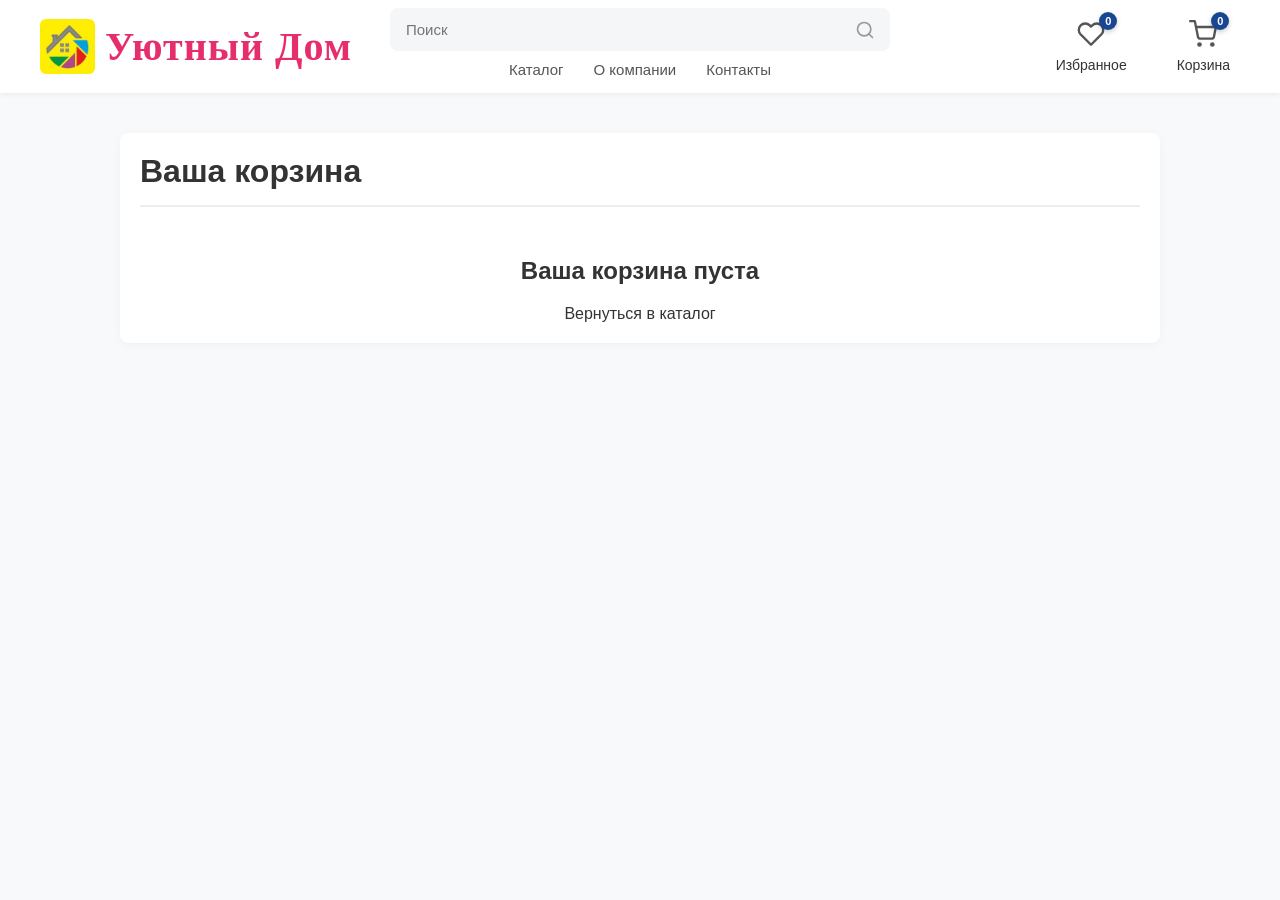
<file: cart.html>
<!DOCTYPE html>
<html lang="ru">
<head>
    <meta charset="UTF-8">
    <meta name="viewport" content="width=device-width, initial-scale=1.0">
    <title>Корзина — УЮТНЫЙ ДОМ</title>
    <link rel="stylesheet" href="style.css">
</head>
<body>
            <header class="site-header">
        <a href="index.html" class="logo">
    <img src="images/logo.jpg" alt="Логотип">
    Уютный Дом
</a>
        <div class="header-center">
            <div class="search-container">
                <input type="text" id="search-input" placeholder="Поиск">
                <svg width="20" height="20" viewBox="0 0 24 24" fill="none" stroke="#999" stroke-width="2" stroke-linecap="round" stroke-linejoin="round">
                    <circle cx="11" cy="11" r="8"></circle>
                    <line x1="21" y1="21" x2="16.65" y2="16.65"></line>
                </svg>
            </div>
            <nav class="main-nav">
                <a href="index.html">Каталог</a>
                <a href="about.html">О компании</a>
                <a href="contacts.html">Контакты</a>
            </nav>
        </div>
                <div class="header-right">
            <a href="favorites.html" class="fav-link">
                <div class="cart-icon-wrapper">
                    <svg width="28" height="28" viewBox="0 0 24 24" fill="none" stroke="currentColor" stroke-width="2" stroke-linecap="round" stroke-linejoin="round">
                        <path d="M20.84 4.61a5.5 5.5 0 0 0-7.78 0L12 5.67l-1.06-1.06a5.5 5.5 0 0 0-7.78 7.78l1.06 1.06L12 21.23l7.78-7.78 1.06-1.06a5.5 5.5 0 0 0 0-7.78z"></path>
                    </svg>
                    <span class="fav-count">0</span>
                </div>
                <span style="margin-top: 5px;">Избранное</span>
            </a>
            <a href="cart.html" class="cart-link" id="cart-icon">
                <div class="cart-icon-wrapper">
                    <svg width="28" height="28" viewBox="0 0 24 24" fill="none" stroke="currentColor" stroke-width="2" stroke-linecap="round" stroke-linejoin="round">
                        <circle cx="9" cy="21" r="1"></circle>
                        <circle cx="20" cy="21" r="1"></circle>
                        <path d="M1 1h4l2.68 13.39a2 2 0 0 0 2 1.61h9.72a2 2 0 0 0 2-1.61L23 6H6"></path>
                    </svg>
                    <span id="cart-count">0</span>
                </div>
                <span style="margin-top: 5px;">Корзина</span>
            </a>
        </div>
    </header>
    <div class="cart-page">
        <h1>Ваша корзина</h1>
        <div id="cart-items">
        </div>
        <div class="cart-summary" id="cart-summary" style="display: none;">
            <div class="cart-total">
                Итого: <span id="cart-total-price">0 руб</span>
            </div>
            <button class="checkout-btn" onclick="checkout()">Оформить заказ</button>
        </div>
        <div id="empty-cart-message" style="display: none; text-align: center; margin-top: 50px;">
            <h2>Ваша корзина пуста</h2>
            <a href="index.html" class="back-link">Вернуться в каталог</a>
        </div>
    </div>
    <script src="products-data.js"></script>
    <script src="cart.js"></script>
    <script src="cart-page.js"></script>
</body>
</html>
</file>
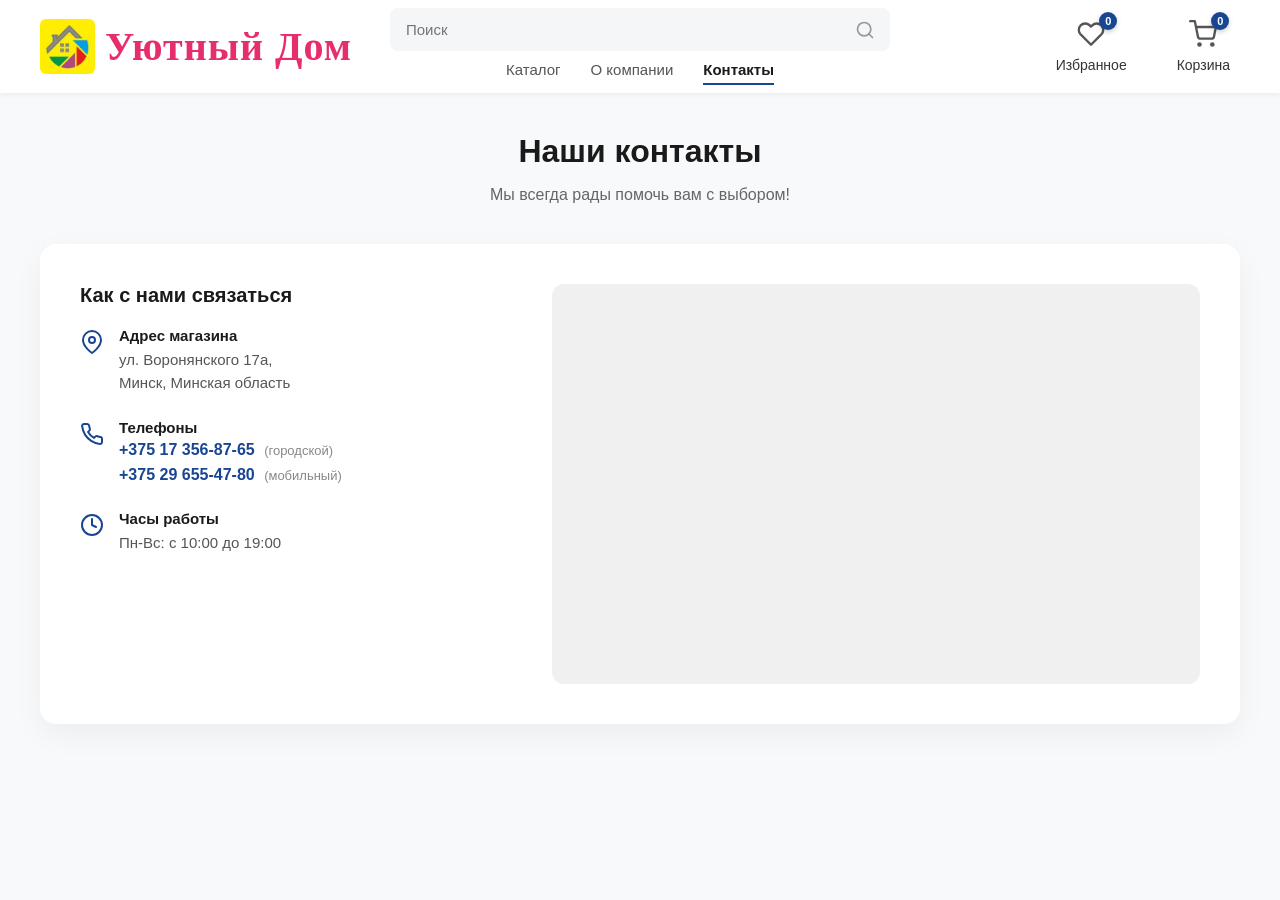
<file: contacts.html>
<!DOCTYPE html>
<html lang="ru">
<head>
    <meta charset="UTF-8">
    <meta name="viewport" content="width=device-width, initial-scale=1.0">
    <title>Контакты — УЮТНЫЙ ДОМ</title>
    <link rel="stylesheet" href="style.css">
    <style>
        /* стили страницы контактов */
        .contacts-container {
            max-width: 1200px;
            margin: 40px auto;
            padding: 0 20px;
        }

        .contacts-header {
            text-align: center;
            margin-bottom: 40px;
        }
        .contacts-header h1 {
            font-size: 32px;
            margin-bottom: 10px;
            color: #1a1a1a;
        }
        .contacts-header p {
            color: #666;
            font-size: 16px;
        }

        .contacts-grid {
            display: grid;
            grid-template-columns: 1fr 1.5fr;
            gap: 40px;
            background: #fff;
            padding: 40px;
            border-radius: 16px;
            box-shadow: 0 10px 30px rgba(0,0,0,0.05);
        }

        /* левая колонка с информацией */
        .contact-info h3 {
            font-size: 20px;
            margin-top: 0;
            margin-bottom: 20px;
            color: #1a1a1a;
        }
        .contact-item {
            display: flex;
            gap: 15px;
            margin-bottom: 25px;
        }
        .contact-item svg {
            color: #194693;
            flex-shrink: 0;
            margin-top: 3px;
        }
        .contact-item-text strong {
            display: block;
            font-size: 15px;
            color: #1a1a1a;
            margin-bottom: 5px;
        }
        .contact-item-text span {
            font-size: 15px;
            color: #555;
            line-height: 1.5;
        }
        .contact-item-text a {
            color: #194693;
            text-decoration: none;
            font-weight: bold;
            font-size: 18px;
        }
        .contact-item-text a:hover {
            text-decoration: underline;
        }

        /* правая колонка с картой */
        .map-container {
            width: 100%;
            height: 400px;
            border-radius: 12px;
            overflow: hidden;
            background: #f0f0f0;
        }
        .map-container iframe {
            width: 100%;
            height: 100%;
            border: none;
        }

        @media (max-width: 900px) {
            .contacts-grid {
                grid-template-columns: 1fr;
            }
            .map-container {
                height: 300px;
            }
        }
    </style>
</head>
<body>

    <!-- шапка сайта -->
    <header class="site-header">
        <a href="index.html" class="logo">
    <img src="images/logo.jpg" alt="Логотип">
    Уютный Дом
</a>
        <div class="header-center">
            <div class="search-container">
                <input type="text" id="search-input" placeholder="Поиск">
                <svg width="20" height="20" viewBox="0 0 24 24" fill="none" stroke="#999" stroke-width="2" stroke-linecap="round" stroke-linejoin="round"><circle cx="11" cy="11" r="8"></circle><line x1="21" y1="21" x2="16.65" y2="16.65"></line></svg>
            </div>
            <nav class="main-nav">
                <a href="index.html">Каталог</a>
                <a href="about.html">О компании</a>
                <a href="contacts.html" class="active">Контакты</a>
            </nav>
        </div>
        <div class="header-right">
            <a href="favorites.html" class="fav-link">
                <div class="cart-icon-wrapper">
                    <svg width="28" height="28" viewBox="0 0 24 24" fill="none" stroke="currentColor" stroke-width="2" stroke-linecap="round" stroke-linejoin="round"><path d="M20.84 4.61a5.5 5.5 0 0 0-7.78 0L12 5.67l-1.06-1.06a5.5 5.5 0 0 0-7.78 7.78l1.06 1.06L12 21.23l7.78-7.78 1.06-1.06a5.5 5.5 0 0 0 0-7.78z"></path></svg>
                    <span class="fav-count">0</span>
                </div>
                <span style="margin-top: 5px;">Избранное</span>
            </a>
            <a href="cart.html" class="cart-link" id="cart-icon">
                <div class="cart-icon-wrapper">
                    <svg width="28" height="28" viewBox="0 0 24 24" fill="none" stroke="currentColor" stroke-width="2" stroke-linecap="round" stroke-linejoin="round"><circle cx="9" cy="21" r="1"></circle><circle cx="20" cy="21" r="1"></circle><path d="M1 1h4l2.68 13.39a2 2 0 0 0 2 1.61h9.72a2 2 0 0 0 2-1.61L23 6H6"></path></svg>
                    <span id="cart-count">0</span>
                </div>
                <span style="margin-top: 5px;">Корзина</span>
            </a>
        </div>
    </header>

    <!-- основа -->
    <div class="contacts-container">
        <div class="contacts-header">
            <h1>Наши контакты</h1>
            <p>Мы всегда рады помочь вам с выбором!</p>
        </div>

        <div class="contacts-grid">
            
            <!-- информация -->
            <div class="contact-info">
                <h3>Как с нами связаться</h3>
                
                                <div class="contact-item">
                    <svg width="24" height="24" viewBox="0 0 24 24" fill="none" stroke="currentColor" stroke-width="2" stroke-linecap="round" stroke-linejoin="round"><path d="M21 10c0 7-9 13-9 13s-9-6-9-13a9 9 0 0 1 18 0z"></path><circle cx="12" cy="10" r="3"></circle></svg>
                    <div class="contact-item-text">
                        <strong>Адрес магазина</strong>
                        <span>ул. Воронянского 17а,<br>Минск, Минская область</span>
                    </div>
                </div>

                <div class="contact-item">
                    <svg width="24" height="24" viewBox="0 0 24 24" fill="none" stroke="currentColor" stroke-width="2" stroke-linecap="round" stroke-linejoin="round"><path d="M22 16.92v3a2 2 0 0 1-2.18 2 19.79 19.79 0 0 1-8.63-3.07 19.5 19.5 0 0 1-6-6 19.79 19.79 0 0 1-3.07-8.67A2 2 0 0 1 4.11 2h3a2 2 0 0 1 2 1.72 12.84 12.84 0 0 0 .7 2.81 2 2 0 0 1-.45 2.11L8.09 9.91a16 16 0 0 0 6 6l1.27-1.27a2 2 0 0 1 2.11-.45 12.84 12.84 0 0 0 2.81.7A2 2 0 0 1 22 16.92z"></path></svg>
                    <div class="contact-item-text">
                        <strong>Телефоны</strong>
                        <div style="display: flex; flex-direction: column; gap: 5px; margin-top: 5px;">
                            <a href="tel:+375173568765" style="font-size: 16px;">+375 17 356-87-65 <span style="font-size: 13px; color: #888; font-weight: normal; margin-left: 5px;">(городской)</span></a>
                            <a href="tel:+375296554780" style="font-size: 16px;">+375 29 655-47-80 <span style="font-size: 13px; color: #888; font-weight: normal; margin-left: 5px;">(мобильный)</span></a>
                        </div>
                    </div>
                </div>

                <div class="contact-item">
                    <svg width="24" height="24" viewBox="0 0 24 24" fill="none" stroke="currentColor" stroke-width="2" stroke-linecap="round" stroke-linejoin="round"><circle cx="12" cy="12" r="10"></circle><polyline points="12 6 12 12 16 14"></polyline></svg>
                    <div class="contact-item-text">
                        <strong>Часы работы</strong>
                        <span>Пн-Вс: с 10:00 до 19:00</span>
                    </div>
                </div>
            </div>

            <!-- карта -->
            <div class="map-container">
                <iframe src="https://yandex.by/map-widget/v1/?ll=27.547036%2C53.878384&z=17&pt=27.547036,53.878384,pm2rdm" width="100%" height="100%" frameborder="0" allowfullscreen="true"></iframe>
            </div>

        </div>

    </div>

    <script src="products-data.js"></script>
    <script src="cart.js"></script>
</body>
</html>
</file>
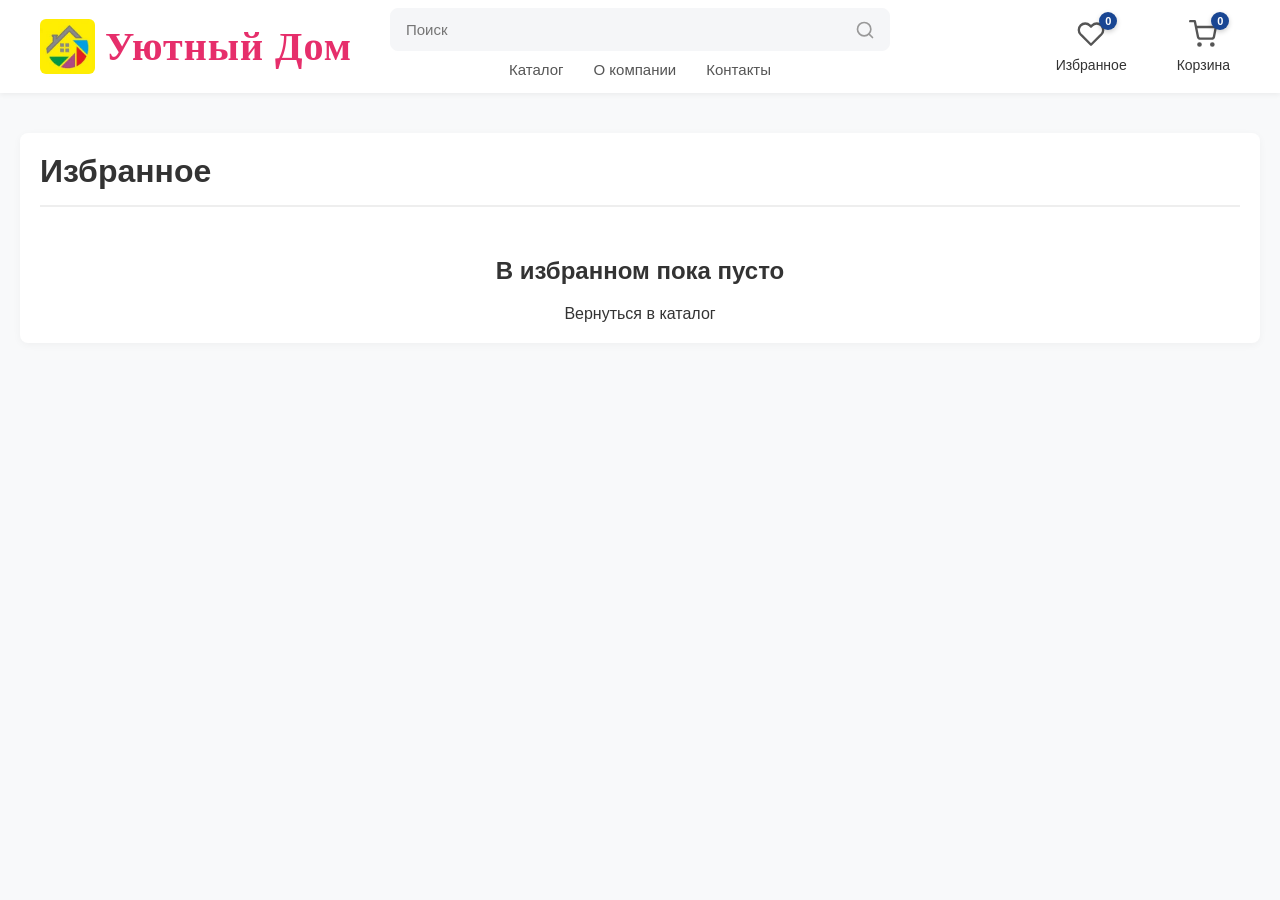
<file: favorites.html>
<!DOCTYPE html>
<html lang="ru">
<head>
    <meta charset="UTF-8">
    <meta name="viewport" content="width=device-width, initial-scale=1.0">
    <title>Избранное — УЮТНЫЙ ДОМ</title>
    <link rel="stylesheet" href="style.css">
</head>
<body>

    <!-- шапка сайта -->
    <header class="site-header">
        <a href="index.html" class="logo">
    <img src="images/logo.jpg" alt="Логотип">
    Уютный Дом
</a>
        <div class="header-center">
            <div class="search-container">
                <input type="text" id="search-input" placeholder="Поиск">
                <svg width="20" height="20" viewBox="0 0 24 24" fill="none" stroke="#999" stroke-width="2" stroke-linecap="round" stroke-linejoin="round"><circle cx="11" cy="11" r="8"></circle><line x1="21" y1="21" x2="16.65" y2="16.65"></line></svg>
            </div>
            <nav class="main-nav">
                <a href="index.html">Каталог</a>
                <a href="about.html">О компании</a>
                <a href="contacts.html">Контакты</a>
            </nav>
        </div>
        <div class="header-right">
            <a href="favorites.html" class="fav-link">
                <div class="cart-icon-wrapper">
                    <svg width="28" height="28" viewBox="0 0 24 24" fill="none" stroke="currentColor" stroke-width="2" stroke-linecap="round" stroke-linejoin="round"><path d="M20.84 4.61a5.5 5.5 0 0 0-7.78 0L12 5.67l-1.06-1.06a5.5 5.5 0 0 0-7.78 7.78l1.06 1.06L12 21.23l7.78-7.78 1.06-1.06a5.5 5.5 0 0 0 0-7.78z"></path></svg>
                    <span class="fav-count">0</span>
                </div>
                <span style="margin-top: 5px;">Избранное</span>
            </a>
            <a href="cart.html" class="cart-link" id="cart-icon">
                <div class="cart-icon-wrapper">
                    <svg width="28" height="28" viewBox="0 0 24 24" fill="none" stroke="currentColor" stroke-width="2" stroke-linecap="round" stroke-linejoin="round"><circle cx="9" cy="21" r="1"></circle><circle cx="20" cy="21" r="1"></circle><path d="M1 1h4l2.68 13.39a2 2 0 0 0 2 1.61h9.72a2 2 0 0 0 2-1.61L23 6H6"></path></svg>
                    <span id="cart-count">0</span>
                </div>
                <span style="margin-top: 5px;">Корзина</span>
            </a>
        </div>
    </header>

    <!-- контейнер для избранного -->
    <div class="cart-page" style="max-width: 1200px;">
        <h1>Избранное</h1>
        <div class="products-grid" id="favorites-container" style="margin-top: 20px;"></div>
        
        <div id="empty-fav-message" style="display: none; text-align: center; margin-top: 50px;">
            <h2>В избранном пока пусто</h2>
            <a href="index.html"  class="back-link">Вернуться в каталог</a>
        </div>
    </div>

    <script src="products-data.js"></script>
    <script src="cart.js"></script>
    <script src="favorites-page.js"></script>
</body>
</html>
</file>
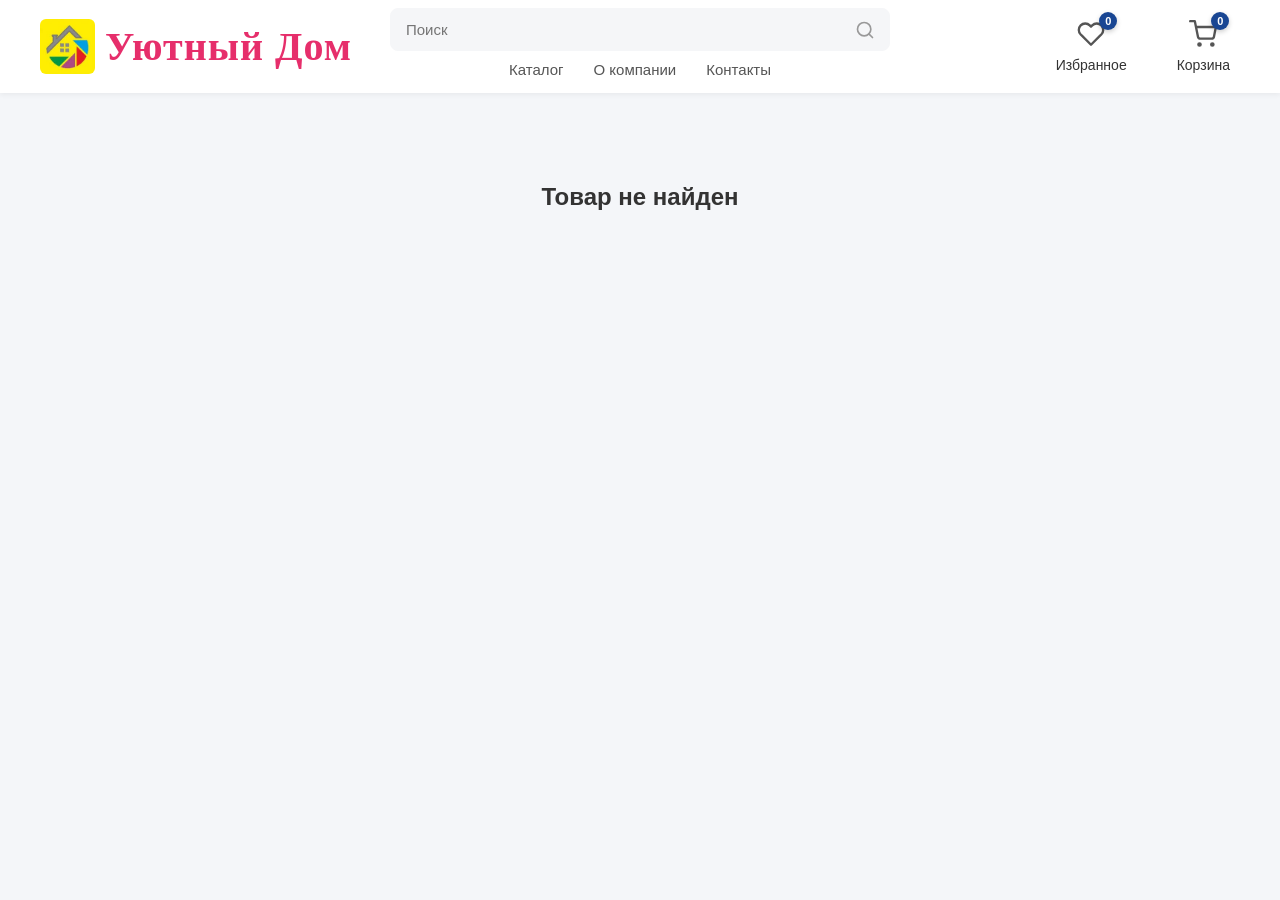
<file: product.html>
<!DOCTYPE html>
<html lang="ru">
<head>
    <meta charset="UTF-8">
    <meta name="viewport" content="width=device-width, initial-scale=1.0">
    <title>Товар — УЮТНЫЙ ДОМ</title>
    <link rel="stylesheet" href="style.css">
    <style>
        /* общие настройки */
        body {
            background-color: #f4f6f9;
        }

        .product-wrapper {
            max-width: 1200px;
            margin: 40px auto;
            padding: 0 20px;
        }

        /* верхняя карточка */
        .product-card-top {
            display: flex;
            gap: 50px;
            background: #ffffff;
            border-radius: 16px;
            padding: 40px;
            box-shadow: 0 10px 30px rgba(0, 0, 0, 0.05);
            margin-bottom: 30px;
        }

        /* блок с фото */
        .product-image-block {
            flex: 1.2;
            display: flex;
            justify-content: center;
            align-items: center;
            background: #fdfdfd;
            border-radius: 12px;
            padding: 20px;
            position: relative;
            overflow: hidden;
            height: 500px;
            width: 100%;
        }
        .product-image-block img {
            width: 100%;
            height: 100%;
            object-fit: cover;
            transition: transform 0.3s ease;
        }

                /* Стили для кнопок-стрелочек */
        .slider-btn {
            position: absolute;
            top: 50%;
            transform: translateY(-50%);
            background: rgba(255, 255, 255, 0.8);
            border: 1px solid #ddd;
            border-radius: 50%;
            width: 40px;
            height: 40px;
            cursor: pointer;
            font-size: 18px;
            color: #333;
            z-index: 10;
            display: flex;
            align-items: center;
            justify-content: center;
            transition: background 0.2s, box-shadow 0.2s;
        }
        .slider-btn:hover {
            background: #fff;
            box-shadow: 0 2px 8px rgba(0,0,0,0.15);
        }
        .prev-btn { left: 10px; }
        .next-btn { right: 10px; }
        
        .product-image-block img:hover {
            transform: scale(1.05);
        }

        /* блок с информацией */
        .product-info-block {
            flex: 1;
            display: flex;
            flex-direction: column;
            justify-content: center;
        }

        .product-brand {
            font-size: 13px;
            text-transform: uppercase;
            letter-spacing: 1px;
            color: #e6a117;
            font-weight: bold;
            margin-bottom: 10px;
        }

        .product-title {
            font-size: 28px;
            color: #1a1a1a;
            margin: 0 0 15px 0;
            line-height: 1.3;
            font-weight: 700;
        }

        .product-short-desc {
            color: #777;
            font-size: 15px;
            line-height: 1.5;
            margin-bottom: 25px;
        }

        /* цена и кнопка */
        .product-price-row {
            display: flex;
            align-items: baseline;
            gap: 15px;
            margin-bottom: 25px;
        }

        .price-current {
            font-size: 36px;
            font-weight: 800;
            color: #1a1a1a;
        }

        .price-old {
            font-size: 18px;
            color: #aaa;
            text-decoration: line-through;
        }

        .action-buttons {
            display: flex;
            gap: 15px;
            margin-top: 10px;
        }

        /* Стили для выбора размера */
                /* Стили для выбора размера (карточки) */
        .size-options {
            display: flex;
            gap: 10px;
            margin-bottom: 25px;
            flex-wrap: wrap;
        }
        .size-card {
            border: 2px solid #eee;
            border-radius: 8px;
            padding: 10px 15px;
            cursor: pointer;
            text-align: center;
            transition: all 0.2s;
            background: #fff;
            min-width: 100px;
        }
        .size-card:hover {
            border-color: #c5d5f5;
        }
        .size-card.active {
            border-color: #194693;
            background: #f0f4ff;
            box-shadow: 0 0 0 1px #194693;
        }
        .size-card .size-title {
            font-weight: bold;
            color: #333;
            font-size: 15px;
            margin-bottom: 5px;
        }
        .size-card .size-price {
            font-size: 13px;
            color: #777;
        }
        .size-card.active .size-title,
        .size-card.active .size-price {
            color: #194693;
        }

        .btn-add-cart {
            background-color: #1a1a1a;
            color: white;
            border: none;
            padding: 16px 30px;
            border-radius: 10px;
            font-weight: bold;
            font-size: 16px;
            cursor: pointer;
            flex: 1;
            transition: background-color 0.3s;
        }
        .btn-add-cart:hover {
            background-color: #333;
        }

        .btn-add-fav {
            background-color: #1a1a1a;
            color: white;
            border: none;
            padding: 16px 30px;
            border-radius: 10px;
            font-weight: bold;
            font-size: 16px;
            cursor: pointer;
            flex: 1;
            transition: background-color 0.3s;
            display: flex;
            align-items: center;
            justify-content: center;
        }
        .btn-add-fav:hover {
            background-color: #333;
        }

        /* блок описания и характеристик */
        .product-details {
            background: #ffffff;
            border-radius: 16px;
            padding: 40px;
            box-shadow: 0 10px 30px rgba(0, 0, 0, 0.05);
        }

        .product-details h2 {
            font-size: 22px;
            color: #1a1a1a;
            margin-top: 0;
            margin-bottom: 20px;
            padding-bottom: 15px;
            border-bottom: 1px solid #eee;
        }

        .product-description {
            color: #444;
            line-height: 1.8;
            font-size: 17px; /* Увеличили шрифт */
            margin-bottom: 40px;
            max-width: 800px; /* Ограничили ширину колонки */
        }

        .specs-table {
            width: 100%;
            border-collapse: collapse;
        }
        .specs-table tr {
            border-bottom: 1px dashed #eee;
            transition: background 0.2s;
        }
        .specs-table tr:hover {
            background-color: #fafafa;
        }
        .specs-table td {
            padding: 15px 10px;
            font-size: 15px;
            color: #555;
        }
        .specs-table td:first-child {
            color: #888;
            width: 40%;
        }
        .specs-table td:last-child {
            font-weight: 600;
            color: #1a1a1a;
        }
    </style>
</head>
<body>

    <!-- шапка сайта -->
            <header class="site-header">
        <a href="index.html" class="logo">
    <img src="images/logo.jpg" alt="Логотип">
    Уютный Дом
</a>
        <div class="header-center">
            <div class="search-container">
                <input type="text" id="search-input" placeholder="Поиск">
                <svg width="20" height="20" viewBox="0 0 24 24" fill="none" stroke="#999" stroke-width="2" stroke-linecap="round" stroke-linejoin="round">
                    <circle cx="11" cy="11" r="8"></circle>
                    <line x1="21" y1="21" x2="16.65" y2="16.65"></line>
                </svg>
            </div>
            
            <nav class="main-nav">
                <a href="index.html">Каталог</a>
                <a href="about.html">О компании</a>
                <a href="contacts.html">Контакты</a>
            </nav>
        </div>

                <div class="header-right">
            <a href="favorites.html" class="fav-link">
                <div class="cart-icon-wrapper">
                    <!-- Иконка сердечка -->
                    <svg width="28" height="28" viewBox="0 0 24 24" fill="none" stroke="currentColor" stroke-width="2" stroke-linecap="round" stroke-linejoin="round">
                        <path d="M20.84 4.61a5.5 5.5 0 0 0-7.78 0L12 5.67l-1.06-1.06a5.5 5.5 0 0 0-7.78 7.78l1.06 1.06L12 21.23l7.78-7.78 1.06-1.06a5.5 5.5 0 0 0 0-7.78z"></path>
                    </svg>
                    <span class="fav-count">0</span>
                </div>
                <span style="margin-top: 5px;">Избранное</span>
            </a>

            <a href="cart.html" class="cart-link" id="cart-icon">
                <div class="cart-icon-wrapper">
                    <svg width="28" height="28" viewBox="0 0 24 24" fill="none" stroke="currentColor" stroke-width="2" stroke-linecap="round" stroke-linejoin="round">
                        <circle cx="9" cy="21" r="1"></circle>
                        <circle cx="20" cy="21" r="1"></circle>
                        <path d="M1 1h4l2.68 13.39a2 2 0 0 0 2 1.61h9.72a2 2 0 0 0 2-1.61L23 6H6"></path>
                    </svg>
                    <span id="cart-count">0</span>
                </div>
                <span style="margin-top: 5px;">Корзина</span>
            </a>
        </div>
    </header>

    <div class="product-wrapper" id="product-page">
        <!-- Сюда JS вставит данные -->
    </div>

    <script src="products-data.js"></script>
    <script src="cart.js"></script>
    <script src="product.js"></script>
</body>
</html>
</file>
<file: style.css>
/* общие настройки для всего сайта */
body {
    font-family: Arial, sans-serif;
    margin: 0;
    padding: 0;
    background-color: #f8f9fa;
    color: #333;
}

        /* Стили для полноэкранного просмотра фото */
        .image-modal {
            display: none; /* По умолчанию скрыто */
            position: fixed;
            z-index: 9999;
            left: 0;
            top: 0;
            width: 100%;
            height: 100%;
            background-color: rgba(0, 0, 0, 0.85); /* Темный полупрозрачный фон */
            backdrop-filter: blur(5px); /* Легкое размытие фона */
            align-items: center;
            justify-content: center;
            cursor: zoom-out;
        }

        .image-modal img {
            max-width: 90%;
            max-height: 90%;
            border-radius: 8px;
            box-shadow: 0 10px 30px rgba(0,0,0,0.5);
            object-fit: contain;
            animation: zoomIn 0.3s ease;
        }

        /* Кнопка закрытия (крестик) */
        .close-modal {
            position: absolute;
            top: 20px;
            right: 30px;
            color: white;
            font-size: 40px;
            font-weight: bold;
            cursor: pointer;
            transition: color 0.2s;
        }
        .close-modal:hover {
            color: #e62e6b;
        }

        @keyframes zoomIn {
            from { transform: scale(0.9); opacity: 0; }
            to { transform: scale(1); opacity: 1; }
        }

                /* Стили для стрелок в модальном окне */
        .modal-btn {
            position: absolute;
            top: 50%;
            transform: translateY(-50%);
            background: rgba(255, 255, 255, 0.2);
            border: none;
            color: white;
            font-size: 40px;
            width: 60px;
            height: 60px;
            border-radius: 50%;
            cursor: pointer;
            display: flex;
            align-items: center;
            justify-content: center;
            transition: background 0.2s, transform 0.2s;
            z-index: 10000;
        }

        .modal-btn:hover {
            background: rgba(255, 255, 255, 0.4);
            transform: translateY(-50%) scale(1.1);
        }

        .modal-btn.prev {
            left: 40px;
        }

        .modal-btn.next {
            right: 40px;
        }

        /* На мобильных делаем стрелки чуть меньше */
        @media (max-width: 768px) {
            .modal-btn {
                width: 45px;
                height: 45px;
                font-size: 24px;
            }
            .modal-btn.prev { left: 10px; }
            .modal-btn.next { right: 10px; }
        }

/* шапка сайта */
.site-header {
    position: relative;
    display: flex;
    justify-content: space-between;
    align-items: center;
    padding: 15px 40px;
    background-color: #ffffff;
    box-shadow: 0 2px 5px rgba(0,0,0,0.05);
    gap: 10px;
}
.logo {
    display: flex;
    align-items: center;
    gap: 10px;
    font-family: 'Georgia', 'Times New Roman', serif;
    font-weight: bold;
    font-size: 40px;
    color: #e62e6b;
    text-decoration: none;
    letter-spacing: 1px;
    flex: 0 0 auto;
    min-width: auto;
    white-space: nowrap;
}

.logo img {
    height: 55px;
    width: auto;
    border-radius: 6px;
}
.contacts {
    font-weight: bold;
    font-size: 18px;
}

.main-container {
    display: flex;
    justify-content: flex-start;
    max-width: 100%;
    padding-left: 50px;
    gap: 50px;
    padding-right: 100px;
}

/* боковая панель */
.sidebar-filters {
    width: 250px;
    background: #ffffff;
    padding: 20px;
    border-radius: 8px;
    box-shadow: 0 2px 8px rgba(0,0,0,0.04);
    height: fit-content;
    margin-top: 100px;
}
.sidebar-filters h3 {
    margin-top: 0;
    border-bottom: 1px solid #eee;
    padding-bottom: 10px;
}
.filter-group {
    margin-bottom: 20px;
}
.filter-group h4 {
    margin-bottom: 10px;
    color: #666;
}
.filter-group label {
    display: block;
    margin-bottom: 8px;
    cursor: pointer;
    font-size: 14px;
}

/* сетка с карточками товаров */
.products-grid {
    display: grid;
    grid-template-columns: repeat(4, 1fr);
    gap: 20px;
    width: 100%;
    flex-grow: 1;
    margin-top: 20px;
    align-content: start;
}

/* карточка товара */
.product-card {
    background: #ffffff;
    border-radius: 8px;
    padding: 20px;
    position: relative;
    box-shadow: 0 2px 8px rgba(0,0,0,0.04);
    display: flex;
    flex-direction: column;
    justify-content: space-between;
    transition: transform 0.2s;
    cursor: pointer;
}
.product-card:hover {
    transform: translateY(-5px);
}

.product-image {
    width: 100%;
    height: 200px;
    display: flex;
    align-items: center;
    justify-content: center;
    margin-bottom: 15px;
    margin-top: 15px;
    overflow: hidden;
    border-radius: 8px;
}
.product-image img {
    width: 100%;
    height: 100%;
    object-fit: contain;
}

/* ссылка на название товара */
.product-title {
    font-size: 14px;
    color: #0c1a30;
    text-decoration: none;
    font-weight: 500;
    margin-bottom: 10px;
    display: block;
    line-height: 1.4;
    position: relative;
    pointer-events: none;
}

.product-title:hover {
    color: #0056b3;
}

/* цена */
.product-price {
    font-size: 18px;
    font-weight: bold;
    margin: 10px 0;
    color: #111;
}

/* "В корзину" */
.buy-button {
    background-color: #194693;
    color: white;
    border: none;
    padding: 10px;
    border-radius: 6px;
    font-weight: bold;
    cursor: pointer;
    width: 100%;
    transition: background-color 0.2s;
    position: relative;
}
.buy-button:hover {
    background-color: #12346e;
}
.header-right {
    display: flex;
    align-items: center;
    gap: 30px;
    flex: 0 0 auto;
    justify-content: flex-end;
    white-space: nowrap;
}

/* стили для корзины */
.cart-link {
    display: flex;
    flex-direction: column;
    align-items: center;
    justify-content: center;
    text-decoration: none;
    color: #333;
    font-size: 14px;
    padding: 5px 10px;
    border-radius: 8px;
    transition: color 0.2s, background 0.2s;
    gap: 4px;
    position: relative;
}

.cart-link:hover {
    color: #e6a117;
    background: #fdfbf7;
}

/* контейнер для иконки и бейджа */
.cart-icon-wrapper {
    position: relative;
    display: flex;
    justify-content: center;
    align-items: center;
}

.cart-link svg {
    color: #555;
    transition: color 0.2s;
}

.cart-link:hover svg {
    color: #e6a117;
}

/* стили для бейджа */
#cart-count {
    position: absolute;
    top: -8px;
    right: -12px;
    background-color: #194693;
    color: white;
    font-size: 11px;
    font-weight: bold;
    width: 18px;
    height: 18px;
    display: flex;
    align-items: center;
    justify-content: center;
    border-radius: 50%;
    box-shadow: 0 2px 5px rgba(0,0,0,0.2);
    font-family: Arial, sans-serif;
}
/* стили для страницы корзины */
.cart-page {
    max-width: 1000px;
    margin: 40px auto;
    padding: 20px;
    background: #fff;
    border-radius: 8px;
    box-shadow: 0 2px 8px rgba(0,0,0,0.04);
}

.cart-page h1 {
    margin-top: 0;
    border-bottom: 2px solid #eee;
    padding-bottom: 15px;
}

.cart-item {
    display: flex;
    align-items: center;
    justify-content: space-between;
    padding: 15px 0;
    border-bottom: 1px solid #eee;
}

.cart-item-info {
    display: flex;
    align-items: center;
    gap: 20px;
    flex: 1;
}

.cart-item-image {
    width: 80px;
    height: 80px;
    object-fit: contain;
}

.cart-item-title {
    font-weight: bold;
    color: #0c1a30;
    text-decoration: none;
    transition: color 0.2s;
}

.cart-item-title:hover {
    color: #194693;
    text-decoration: underline;
}

.cart-item-price {
    color: #666;
    font-size: 14px;
}

.cart-item-controls {
    display: flex;
    align-items: center;
    gap: 15px;
}

.quantity-btn {
    background: #f0f4ff;
    border: none;
    color: #194693;
    font-size: 18px;
    width: 30px;
    height: 30px;
    border-radius: 4px;
    cursor: pointer;
    font-weight: bold;
}
.quantity-btn:hover {
    background: #dce6ff;
}

.remove-btn {
    background: none;
    border: none;
    color: #e62e6b;
    font-size: 20px;
    cursor: pointer;
    padding: 0 10px;
}
.remove-btn:hover {
    color: #b01e4f;
}

.cart-summary {
    margin-top: 30px;
    display: flex;
    justify-content: space-between;
    align-items: center;
    background: #f8f9fa;
    padding: 20px;
    border-radius: 8px;
}

.cart-total {
    font-size: 22px;
    font-weight: bold;
}

.cart-total span {
    color: #194693;
}

.checkout-btn {
    background-color: #e62e6b;
    color: white;
    border: none;
    padding: 12px 30px;
    border-radius: 6px;
    font-weight: bold;
    font-size: 16px;
    cursor: pointer;
    transition: background 0.2s;
}
.checkout-btn:hover {
    background-color: #b01e4f;
}

.tabs-container {
    display: flex;
    gap: 5px;
    flex-wrap: wrap;
    margin-bottom: 15px;
}

.tab-label {
    cursor: pointer;
    flex: 1; 
    text-align: center;
}

/* прячем инпуты */
.tab-label input[type="checkbox"],
.tab-label input[type="radio"] {
    display: none;
}

/* стиль самой кнопки */
.tab-label span {
    display: block;
    padding: 8px 5px;
    background: #f0f4ff;
    border: 1px solid #dce6ff;
    border-radius: 6px;
    font-size: 13px;
    color: #194693;
    transition: all 0.2s;
    font-weight: bold;
}

/* эффект при наведении мыши */
.tab-label span:hover {
    background: #dce6ff;
}

.tab-label input:checked + span {
    background: #c5d5f5;
    border-color: #a8bce8;
    color: #0c1a30;
}

/* контейнер для подфильтров */
.sub-filters {
    margin-top: 10px;
    padding-left: 10px;
    border-left: 2px solid #194693;
    animation: fadeIn 0.3s ease-in-out;
}

.sub-filters label {
    display: block;
    margin-bottom: 8px;
    cursor: pointer;
    font-size: 14px;
    color: #333;
}

@keyframes fadeIn {
    from { opacity: 0; transform: translateY(-5px); }
    to { opacity: 1; transform: translateY(0); }
}

/* контейнер для поиска */
.search-container {
    flex: 1;
    max-width: 100%;
    width: 100%;
    position: relative;
    display: flex;
    align-items: center;
    margin-left: 0;
}

/* строка ввода */
.search-container input {
    width: 100%;
    background-color: #f5f6f8;
    border: 1px solid #f5f6f8;
    border-radius: 8px;
    padding: 12px 15px;
    padding-right: 45px;
    font-size: 15px;
    color: #333;
    outline: none;
    transition: border-color 0.2s, background-color 0.2s;
    font-family: Arial, sans-serif;
}

.search-container input:focus {
    border-color: #d0d0d0;
    background-color: #ffffff;
}

.search-container svg {
    position: absolute;
    right: 15px;
    pointer-events: none;
}

/* стили для ссылки "Вернуться в каталог" в корзине */
#empty-cart-message a {
    color: #333;
    text-decoration: none;
    font-size: 16px;
    transition: color 0.2s ease;
}

#empty-cart-message a:hover {
    color: #194693;
    text-decoration: underline;
}

/* центральный блок шапки */
.header-center {
    position: absolute;
    left: 50%;
    transform: translateX(-50%);
    width: 100%;
    max-width: 500px; /* Сохраняем вашу ширину */
    display: flex;
    flex-direction: column;
    align-items: center;
    gap: 10px;
    z-index: 10;
}

.main-nav {
    display: flex;
    gap: 30px;
}

.main-nav a {
    text-decoration: none;
    color: #555;
    font-size: 15px;
    font-weight: 500;
    transition: color 0.2s;
    padding-bottom: 5px;
    border-bottom: 2px solid transparent;
}

.main-nav a:hover {
    color: #194693;
}

.main-nav a.active {
    color: #1a1a1a;
    font-weight: bold;
    border-bottom: 2px solid #194693;
}
/* иконка избранного */
.fav-link {
    display: flex;
    flex-direction: column;
    align-items: center;
    justify-content: center;
    text-decoration: none;
    color: #333;
    font-size: 14px;
    padding: 5px 10px;
    border-radius: 8px;
    transition: color 0.2s, background 0.2s;
    gap: 4px;
    position: relative;
}

.fav-link:hover {
    color: #e6a117;
    background: #fdfbf7;
}

.fav-link svg {
    color: #555;
    transition: color 0.2s;
}

.fav-link:hover svg {
    color: #e62e6b;
}

.fav-count {
    position: absolute;
    top: -8px;
    right: -12px;
    background-color: #194693;
    color: white;
    font-size: 11px;
    font-weight: bold;
    width: 18px;
    height: 18px;
    display: flex;
    align-items: center;
    justify-content: center;
    border-radius: 50%;
    box-shadow: 0 2px 5px rgba(0,0,0,0.2);
    font-family: Arial, sans-serif;
}

/* стили для ссылки "Вернуться в каталог" в избранном */
#empty-fav-message a {
    color: #333;
    text-decoration: none;
    font-size: 16px;
    transition: color 0.2s ease;
}

#empty-fav-message a:hover {
    color: #194693;
    text-decoration: underline;
}

.fav-icon-wrapper {
    position: absolute;
    top: 15px;
    right: 15px;
    background: #ffffff;
    border-radius: 50%;
    width: 36px;
    height: 36px;
    display: flex;
    align-items: center;
    justify-content: center;
    cursor: pointer;
    box-shadow: 0 2px 5px rgba(0,0,0,0.15);
    transition: transform 0.2s, box-shadow 0.2s;
    z-index: 10;
}

.fav-icon-wrapper:hover {
    transform: scale(1.1);
    box-shadow: 0 4px 8px rgba(0,0,0,0.2);
}

/* адаптивность для мобильных устройств*/
@media (max-width: 1024px) {
    .products-grid {
        grid-template-columns: repeat(3, 1fr);
    }
    .main-container {
        padding-right: 20px;
    }
}

@media (max-width: 768px) {
    /* шапка */
    .site-header {
        flex-direction: column;
        align-items: center;
        padding: 10px 15px;
        gap: 10px;
    }
.header-center {
        position: static;
        transform: none;
        width: 100%;
        max-width: 100%;
    }
    .search-container {
        margin-left: 0;
        width: 100%;
    }
    .header-right {
        width: 100%;
        justify-content: center;
        gap: 40px;
    }
    
    /* основной контейнер */
    .main-container {
        flex-direction: column;
        padding: 0 15px;
        gap: 20px;
    }
    
    /* боковая панель с фильтрами */
    .sidebar-filters {
        width: 100%;
        margin-top: 10px;
        box-sizing: border-box;
    }

    /* сетка товаров */
    .products-grid {
        grid-template-columns: repeat(2, 1fr);
        gap: 10px;
    }

    /* карточка товара */
    .product-card {
        padding: 10px;
    }
    .product-image {
        height: 140px;
    }
    .product-title {
        font-size: 12px;
    }
    .product-price {
        font-size: 16px;
    }
}

@media (max-width: 480px) {

    .cart-item {
        flex-direction: column;
        align-items: flex-start;
        gap: 10px;
    }
    .cart-item-controls {
        width: 100%;
        justify-content: flex-end;
    }
    .cart-summary {
        flex-direction: column;
        gap: 15px;
        text-align: center;
    }
    
    .product-card-top {
        flex-direction: column;
        padding: 15px;
        gap: 20px;
    }
    .product-image-block img {
        max-height: 250px;
    }

    .contacts-grid {
        grid-template-columns: 1fr;
        padding: 15px;
    }
    .about-top {
        flex-direction: column;
        padding: 15px;
        gap: 20px;
    }
    .about-gallery {
        max-width: 100%; /* Фото на всю ширину */
        width: 100%;
        aspect-ratio: 4 / 3; /* Идеальные пропорции для мобилки */
        height: auto; 
        margin-bottom: 10px; /* Небольшой отступ снизу */
    }
}

/* мобильные фильтры */
/* скрываем кнопку на компьютере */
.mobile-filter-btn {
    display: none; 
    width: 100%;
    padding: 12px;
    background: #f0f4ff;
    color: #194693;
    border: 1px solid #dce6ff;
    border-radius: 8px;
    font-size: 16px;
    font-weight: bold;
    cursor: pointer;
    margin-bottom: 20px;
    text-align: center;
    align-items: center;
    justify-content: center;
}

@media (max-width: 768px) {
    .mobile-filter-btn {
        display: flex;
    }

    .sidebar-wrapper {
        display: none;
        position: fixed;
        top: 0;
        left: 0;
        width: 100%;
        height: 100%;
        background: rgba(0,0,0,0.5);
        z-index: 999;
        justify-content: flex-end;
    }

    .sidebar-wrapper.show {
        display: flex;
    }

    .sidebar-filters {
        width: 80%;
        max-width: 350px;
        height: 100%;
        margin: 0;
        border-radius: 0;
        overflow-y: auto;
        animation: slideIn 0.3s ease-out;
        position: relative;
    }

    @keyframes slideIn {
        from { transform: translateX(100%); }
        to { transform: translateX(0); }
    }

    #close-filter-btn {
        display: none;
        font-size: 28px;
        line-height: 1;
        padding: 0 10px;
        color: #333;
    }
}

/* фильтры */
.filter-category {
    border-bottom: 1px solid #eee;
}

.filter-header {
    padding: 15px 0;
    font-weight: bold;
    color: #333;
    cursor: pointer;
    display: flex;
    justify-content: space-between;
    align-items: center;
    transition: color 0.2s;
}

.filter-header:hover {
    color: #194693;
}

.filter-header .arrow {
    font-size: 10px;
    color: #888;
    transition: transform 0.3s;
}

/* Поворот стрелочки */
.filter-category.active .arrow {
    transform: rotate(180deg);
}

.filter-content {
    display: none;
    padding-bottom: 15px;
    animation: slideDown 0.3s ease-out;
}

.filter-category.active .filter-content {
    display: block;
}

.filter-content label {
    display: block;
    margin-bottom: 8px;
    cursor: pointer;
    font-size: 14px;
    color: #555;
}

.filter-content label:hover {
    color: #194693;
}

@keyframes slideDown {
    from { opacity: 0; transform: translateY(-10px); }
    to { opacity: 1; transform: translateY(0); }
}

/* шторка фильтров */
.main-filter-category {
    position: relative;
}

.main-filter-item {
    padding: 15px 0;
    font-weight: bold;
    color: #333;
    cursor: pointer;
    display: flex;
    justify-content: space-between;
    align-items: center;
    border-bottom: 1px solid #eee;
    transition: color 0.2s;
}

.main-filter-item:hover {
    color: #194693;
}

.main-filter-item .arrow {
    font-size: 12px;
    color: #888;
}

.sub-filter-menu {
    position: absolute;
    top: 0;
    left: 100%;
    width: 300px;
    background: #fff;
    box-shadow: 5px 0 15px rgba(0,0,0,0.1);
    padding: 20px;
    border-radius: 0 8px 8px 0;
    display: none;
    z-index: 100;
    height: fit-content;
    border: 1px solid #eee;
}

.main-filter-category:hover .sub-filter-menu {
    display: block;
}

.sub-filter-header {
    display: none;
    margin-bottom: 15px;
    padding-bottom: 10px;
    border-bottom: 1px solid #eee;
}

#back-to-main {
    cursor: pointer;
    color: #194693;
    font-weight: bold;
    font-size: 14px;
}

/* Подкатегории внутри шторки */
.sub-category {
    padding: 10px 0;
    font-weight: bold;
    color: #555;
    cursor: pointer;
    display: flex;
    justify-content: space-between;
    border-bottom: 1px dashed #eee;
}

.sub-category .arrow {
    font-size: 10px;
    transition: transform 0.3s;
}

.sub-category.active .arrow {
    transform: rotate(180deg);
}

.sub-category-content {
    display: none;
    padding: 10px 0 10px 10px;
    border-left: 2px solid #194693;
    margin-bottom: 10px;
}

.sub-category.active + .sub-category-content {
    display: block;
}

.sub-category-content label {
    display: block;
    margin-bottom: 8px;
    font-size: 14px;
    color: #333;
}

@media (max-width: 768px) {
    .sub-filter-menu {
        position: fixed;
        top: 0;
        left: 0;
        width: 100%;
        height: 100%;
        border-radius: 0;
        box-shadow: none;
        z-index: 1001;
        display: none;
        overflow-y: auto;
    }

    .sub-filter-menu.show {
        display: block;
    }

    .sub-filter-header {
        display: block;
    }
}

.filter-level-1 {
    padding: 15px 0;
    font-weight: bold;
    font-size: 16px;
    cursor: pointer;
    display: flex;
    justify-content: space-between;
    align-items: center;
    border-bottom: 1px solid #eee;
}

.filter-level-1 .arrow {
    font-size: 12px;
    transition: transform 0.3s;
}
.filter-level-1.active .arrow {
    transform: rotate(180deg);
}

.filter-level-2 {
    display: none;
    padding-top: 10px;
    animation: slideDown 0.3s ease-out;
}
.filter-level-2.show {
    display: block;
}

@keyframes slideDown {
    from { opacity: 0; transform: translateY(-10px); }
    to { opacity: 1; transform: translateY(0); }
}

/* Элемент категории */
.category-item {
    position: relative;
    border-bottom: 1px dashed #eee;
}

.category-name {
    padding: 12px 0;
    font-size: 14px;
    font-weight: bold;
    color: #555;
    cursor: pointer;
    display: flex;
    justify-content: space-between;
    align-items: center;
    transition: color 0.2s;
}
.category-name:hover {
    color: #194693;
}
.category-name .arrow {
    font-size: 10px;
    color: #aaa;
}

.category-submenu {
    display: none;
    position: absolute;
    top: 0;
    left: 100%;
    width: 250px;
    background: #fff;
    padding: 20px;
    box-shadow: 5px 0 15px rgba(0,0,0,0.1);
    border: 1px solid #eee;
    border-radius: 0 8px 8px 0;
    z-index: 100;
    height: fit-content;
}

.category-item:hover .category-submenu {
    display: block;
}

/* Заголовок внутри выезжающей панели */
.submenu-title {
    font-weight: bold;
    color: #333;
    margin-bottom: 10px;
    font-size: 14px;
    border-bottom: 1px solid #eee;
    padding-bottom: 5px;
}

.category-submenu label {
    display: block;
    margin-bottom: 8px;
    font-size: 14px;
    cursor: pointer;
    color: #555;
}

/* Настройки для телефонов */
@media (max-width: 768px) {
    .category-submenu {
        position: static;
        width: 100%;
        box-shadow: none;
        border: none;
        padding: 10px 0 10px 15px;
        display: none;
    }
    
    /* На телефоне показываем подменю только если есть класс open */
    .category-item.open .category-submenu {
        display: block;
    }
    
    /* На телефоне полностью отключаем наведение */
    .category-item:hover .category-submenu {
        display: none !important;
    }
    
    /* Если открыто по клику, то показываем */
    .category-item.open:hover .category-submenu {
        display: block !important;
    }
}

/*  КНОПКА СБРОСА ФИЛЬТРОВ */
.reset-btn-main {
    width: 100%;
    margin-top: 25px;
    padding: 12px 15px;
    background-color: #f0f0f0;
    color: #555;
    border: 1px solid #ddd;
    border-radius: 8px;
    font-size: 15px;
    font-weight: bold;
    cursor: pointer;
    transition: all 0.2s ease;
    text-align: center;
}

.reset-btn-main:hover {
    background-color: #e0e0e0; 
    color: #333;
}

.reset-btn-main:active {
    background-color: #d0d0d0;
    transform: scale(0.98);
    box-shadow: inset 0 2px 4px rgba(0,0,0,0.1);
}
</file>
